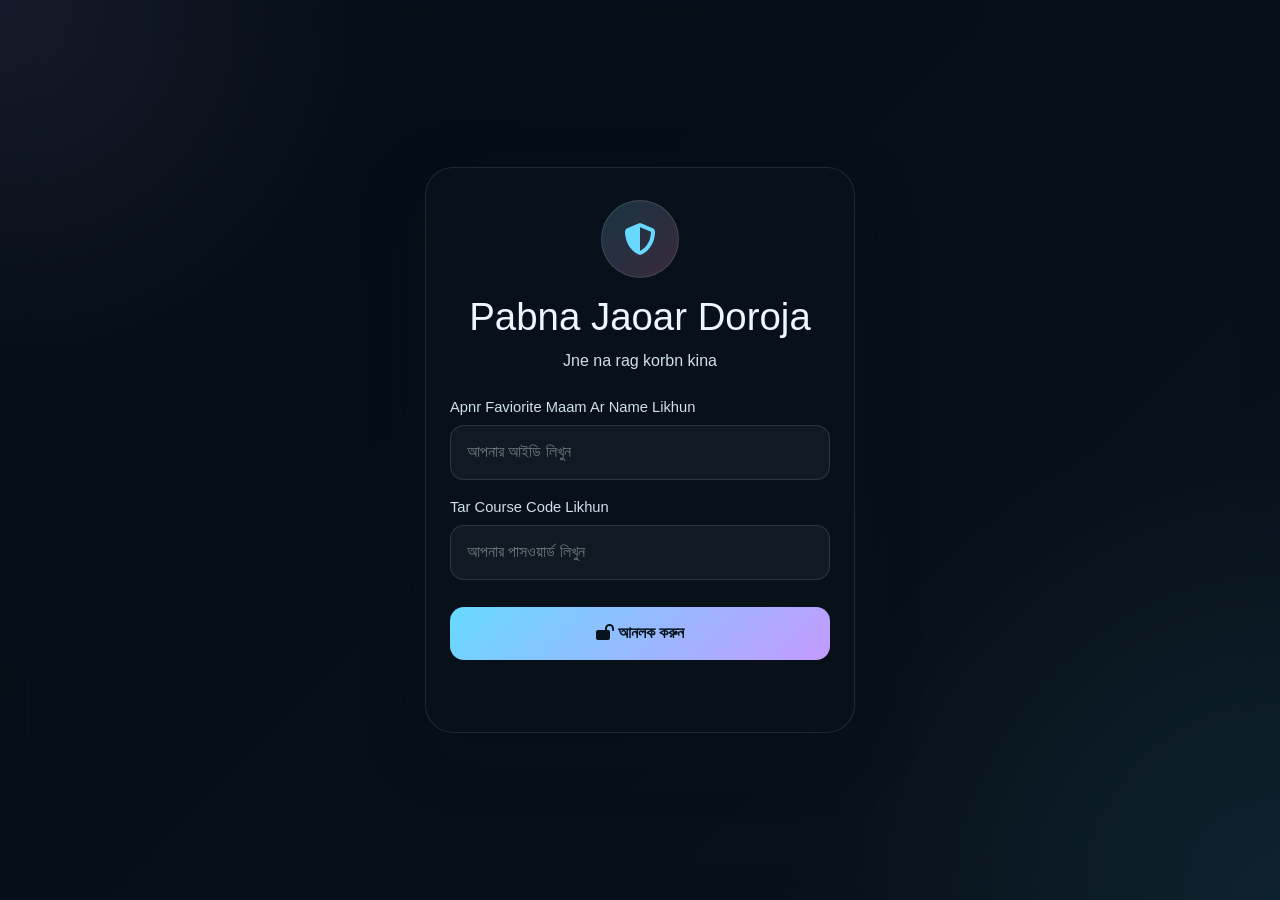
<file: photos.html>
<!DOCTYPE html>
<html lang="bn">
<head>
    <meta charset="UTF-8" />
    <meta name="viewport" content="width=device-width, initial-scale=1.0" />
    <title>PICTURE</title>
    <link rel="stylesheet" href="css/all.min.css" />
    <link rel="stylesheet" href="css/bootstrap.min.css" />
    <link rel="stylesheet" href="css/style.css" />
</head>
<body>
    <div class="security-lock" id="securityLock" aria-live="polite">
        <div class="lock-card">
            <div class="lock-badge"><i class="fa-solid fa-shield-halved"></i></div>
            <h1>Pabna Jaoar Doroja</h1>
            <p>Jne na rag korbn kina</p>

            <form id="lockForm" novalidate>
                <div class="mb-3">
                    <label for="userId">Apnr Faviorite Maam Ar Name Likhun</label>
                    <input type="text" id="userId" name="userId" placeholder="আপনার আইডি লিখুন" autocomplete="off" />
                </div>

                <div class="mb-3">
                    <label for="password">Tar Course Code Likhun</label>
                    <input type="password" id="password" name="password" placeholder="আপনার পাসওয়ার্ড লিখুন" autocomplete="off" />
                </div>

                <button type="submit" class="unlock-btn"><i class="fa-solid fa-lock-open"></i> আনলক করুন</button>
                <div id="authMessage" class="auth-message" aria-live="assertive"></div>
            </form>
        </div>
    </div>

    <div class="site-shell" id="siteShell">
        <header class="topbar">
            <div class="container-fluid container-lg">
                <div class="d-flex justify-content-between align-items-center py-3">
                    <div class="brand-wrap">
                        <span class="brand-icon"><i class="fa-solid fa-heart"></i></span>
                        <span class="brand-text">PICTURE</span>
                    </div>
                    <button id="logoutBtn" class="logout-btn" type="button"><i class="fa-solid fa-right-from-bracket"></i> লগআউট</button>
                </div>
            </div>
        </header>

        <main class="container-fluid container-lg py-5">
            <div class="row g-4">
                <div class="col-md-6 col-lg-4">
                    <div class="memory-card h-100">
                        <div class="icon-box pink"><i class="fa-solid fa-image"></i></div>
                        <h3>1</h3>
                        <p>Cute But Pagol</p>
                    </div>
                </div>
                <div class="col-md-6 col-lg-4">
                    <div class="memory-card h-100">
                        <div class="icon-box blue"><i class="fa-solid fa-camera"></i></div>
                        <h3>2</h3>
                        <p>কথার ভেতর, হাসির ভেতর, এবং অপেক্ষার ভেতর ভরপুর স্মৃতি।</p>
                    </div>
                </div>
                <div class="col-md-6 col-lg-4">
                    <div class="memory-card h-100">
                        <div class="icon-box purple"><i class="fa-solid fa-star"></i></div>
                        <h3>3</h3>
                        <p>প্রতিটি মুহূর্তই একেকটা ছোট্ট গল্পের মতো মূল্যবান।</p>
                    </div>
                </div>
            </div>
        </main>
    </div>

    <script src="js/bootstrap.bundle.min.js"></script>
    <script src="js/script.js"></script>
</body>
</html>
</file>
<file: css/style.css>
:root {
    --bg-dark: #07131d;
    --bg-deep: #0e1f2d;
    --bg-soft: #12314a;
    --glass: rgba(255, 255, 255, 0.09);
    --glass-border: rgba(255, 255, 255, 0.18);
    --white: #edf7ff;
    --muted: #cfe0ee;
    --pink: #ff8ec9;
    --blue: #67d9ff;
    --purple: #c49bff;
    --green: #90f4d5;
    --warning: #ff7d7d;
    --shadow: 0 20px 60px rgba(6, 17, 26, 0.45);
}

* {
    margin: 0;
    padding: 0;
    box-sizing: border-box;
}

html {
    scroll-behavior: smooth;
}

body {
    font-family: "Segoe UI", Tahoma, Geneva, Verdana, sans-serif;
    background:
        radial-gradient(circle at top left, rgba(196, 155, 255, 0.2), transparent 25%),
        radial-gradient(circle at bottom right, rgba(103, 217, 255, 0.18), transparent 30%),
        linear-gradient(135deg, var(--bg-dark), var(--bg-deep));
    color: var(--white);
    min-height: 100vh;
}

img {
    max-width: 100%;
    display: block;
}

a,
a:hover {
    text-decoration: none;
}

button,
input {
    font: inherit;
}

.site-shell {
    display: none;
}

body.authenticated .site-shell {
    display: block;
}

.custom-navbar {
    position: sticky;
    top: 0;
    z-index: 1040;
    background: rgba(11, 21, 30, 0.68);
    backdrop-filter: blur(16px);
    -webkit-backdrop-filter: blur(16px);
    border-bottom: 1px solid rgba(255, 255, 255, 0.08);
    padding-block: 0.75rem;
}

.navbar-brand {
    display: inline-flex;
    align-items: center;
    gap: 0.75rem;
    color: var(--white);
    text-decoration: none;
}

.brand-wrap {
    display: flex;
    align-items: center;
    gap: 12px;
    font-weight: 700;
    color: var(--white);
}

.brand-icon {
    width: 42px;
    height: 42px;
    border-radius: 50%;
    display: inline-flex;
    align-items: center;
    justify-content: center;
    background: linear-gradient(135deg, rgba(255, 142, 201, 0.28), rgba(103, 217, 255, 0.26));
    border: 1px solid rgba(255, 255, 255, 0.14);
    color: var(--pink);
    box-shadow: 0 0 20px rgba(255, 142, 201, 0.32);
}

.brand-text {
    letter-spacing: 0.03em;
    font-size: 1.05rem;
}

.navbar-nav {
    gap: 0.35rem;
}

.nav-link {
    color: rgba(237, 247, 255, 0.82);
    font-weight: 600;
    padding: 0.7rem 0.9rem !important;
    border-radius: 999px;
    transition: 0.25s ease;
}

.nav-link:hover,
.nav-link.active {
    color: var(--white);
    background: rgba(255, 255, 255, 0.08);
}

.navbar-toggler {
    border: 1px solid rgba(255, 255, 255, 0.12);
    border-radius: 12px;
    background: rgba(255, 255, 255, 0.04);
    padding: 0.45rem 0.6rem;
}

.navbar-toggler-icon {
    filter: invert(1);
    width: 1.25rem;
    height: 1.25rem;
}

.logout-btn {
    border: 1px solid rgba(255, 255, 255, 0.12);
    background: rgba(255, 255, 255, 0.07);
    color: var(--white);
    padding: 0.7rem 1rem;
    border-radius: 999px;
    transition: 0.3s ease;
}

.logout-btn:hover {
    transform: translateY(-1px);
    background: rgba(255, 255, 255, 0.12);
}

.hero-banner,
.story-box,
.quote-box,
.memory-card,
.mini-card {
    background: rgba(255, 255, 255, 0.05);
    backdrop-filter: blur(14px);
    -webkit-backdrop-filter: blur(14px);
    border: 1px solid var(--glass-border);
    box-shadow: var(--shadow);
}

.hero-banner {
    position: relative;
    overflow: hidden;
    border-radius: 30px;
    padding: 2.2rem;
    background:
        radial-gradient(circle at top left, rgba(255, 142, 201, 0.24), transparent 22%),
        radial-gradient(circle at bottom right, rgba(103, 217, 255, 0.22), transparent 25%),
        linear-gradient(135deg, rgba(17, 33, 47, 0.95), rgba(24, 41, 58, 0.9));
}

.hero-banner::before,
.hero-banner::after {
    content: "";
    position: absolute;
    border-radius: 50%;
    filter: blur(18px);
    opacity: 0.6;
    animation: floatGlow 8s ease-in-out infinite alternate;
}

.hero-banner::before {
    width: 180px;
    height: 180px;
    background: rgba(255, 142, 201, 0.14);
    top: -40px;
    right: 15%;
}

.hero-banner::after {
    width: 220px;
    height: 220px;
    background: rgba(103, 217, 255, 0.14);
    bottom: -60px;
    left: 10%;
    animation-delay: 1.5s;
}

@keyframes floatGlow {
    0% { transform: translateY(0) scale(1); }
    100% { transform: translateY(-18px) scale(1.08); }
}

.hero-banner h1 {
    position: relative;
    z-index: 1;
    font-size: clamp(2rem, 4vw, 3.4rem);
    line-height: 1.18;
    margin-bottom: 1rem;
}

.hero-banner p {
    position: relative;
    z-index: 1;
    color: var(--muted);
    font-size: 1.02rem;
    line-height: 1.9;
}

.eyebrow,
.section-tag {
    position: relative;
    z-index: 1;
    display: inline-block;
    padding: 0.45rem 0.8rem;
    background: rgba(255, 255, 255, 0.08);
    border: 1px solid rgba(255, 255, 255, 0.12);
    border-radius: 999px;
    color: var(--green);
    font-size: 0.8rem;
    letter-spacing: 0.04em;
    margin-bottom: 1rem;
}

.primary-btn,
.secondary-btn {
    position: relative;
    z-index: 1;
    display: inline-flex;
    align-items: center;
    justify-content: center;
    gap: 0.6rem;
    border-radius: 999px;
    padding: 0.85rem 1.3rem;
    font-weight: 600;
    transition: 0.3s ease;
}

.primary-btn {
    background: linear-gradient(135deg, var(--pink), #ffb5d9);
    color: #1a0c17;
}

.secondary-btn {
    background: rgba(255, 255, 255, 0.07);
    color: var(--white);
    border: 1px solid rgba(255, 255, 255, 0.1);
}

.primary-btn:hover,
.secondary-btn:hover {
    transform: translateY(-2px);
}

.hero-visual {
    position: relative;
    z-index: 1;
    display: flex;
    justify-content: center;
}

.visual-frame {
    width: min(100%, 320px);
    aspect-ratio: 1;
    border-radius: 28px;
    display: flex;
    align-items: center;
    justify-content: center;
    font-size: 5rem;
    color: var(--white);
    background: linear-gradient(135deg, rgba(103, 217, 255, 0.18), rgba(255, 142, 201, 0.2), rgba(196, 155, 255, 0.2));
    border: 1px solid rgba(255, 255, 255, 0.15);
    box-shadow: inset 0 0 30px rgba(255, 255, 255, 0.06), 0 18px 42px rgba(103, 217, 255, 0.12);
}

.memory-card {
    border-radius: 20px;
    padding: 1.5rem 1.2rem;
    height: 100%;
}

.icon-box {
    width: 58px;
    height: 58px;
    border-radius: 18px;
    display: grid;
    place-items: center;
    margin-bottom: 1rem;
    font-size: 1.4rem;
}

.icon-box.pink { background: rgba(255, 142, 201, 0.18); color: var(--pink); }
.icon-box.blue { background: rgba(103, 217, 255, 0.16); color: var(--blue); }
.icon-box.purple { background: rgba(196, 155, 255, 0.18); color: var(--purple); }
.icon-box.green { background: rgba(144, 244, 213, 0.18); color: var(--green); }

.memory-card h3 {
    font-size: 1.2rem;
    margin-bottom: 0.7rem;
}

.memory-card p {
    color: var(--muted);
    line-height: 1.8;
    font-size: 0.96rem;
}

.story-panel {
    margin-top: 1rem;
}

.story-box,
.quote-box {
    border-radius: 24px;
    height: 100%;
    padding: 1.8rem;
}

.story-box h3 {
    margin-bottom: 1rem;
    font-size: clamp(1.7rem, 3vw, 2.2rem);
}

.story-box p,
.quote-box p {
    color: var(--muted);
    line-height: 1.9;
}

.quote-box {
    display: flex;
    flex-direction: column;
    justify-content: center;
}

.quote-box i {
    font-size: 2.2rem;
    color: var(--pink);
    margin-bottom: 1rem;
}

.gallery-section {
    padding-top: 1.5rem;
    padding-bottom: 2rem;
}

.section-heading {
    margin-bottom: 1.5rem;
}

.section-heading h2 {
    font-size: clamp(1.8rem, 3vw, 2.6rem);
    margin-bottom: 0.7rem;
}

.section-heading p {
    color: var(--muted);
    font-size: 1rem;
    line-height: 1.8;
}

.gallery-grid .gallery-item {
    border: 1px solid rgba(255, 255, 255, 0.08);
    border-radius: 22px;
    overflow: hidden;
    background: rgba(255, 255, 255, 0.04);
    box-shadow: 0 18px 35px rgba(6, 17, 26, 0.18);
    transition: transform 0.3s ease, box-shadow 0.3s ease;
    cursor: pointer;
}

.gallery-grid .gallery-item:hover {
    transform: translateY(-6px) scale(1.01);
    box-shadow: 0 20px 40px rgba(103, 217, 255, 0.12);
}

.gallery-image-wrap {
    position: relative;
    overflow: hidden;
    aspect-ratio: 4 / 5;
    background: rgba(255, 255, 255, 0.06);
}

.gallery-image-wrap img {
    width: 100%;
    height: 100%;
    object-fit: cover;
    transition: transform 0.5s ease;
}

.gallery-item:hover .gallery-image-wrap img {
    transform: scale(1.08);
}

.gallery-caption {
    padding: 0.95rem 1rem 1.1rem;
    color: var(--muted);
    font-size: 0.9rem;
    line-height: 1.7;
    text-align: center;
    min-height: 80px;
}

.video-section {
    padding-top: 1rem;
    padding-bottom: 2rem;
}

.video-card {
    background: rgba(255, 255, 255, 0.04);
    border: 1px solid rgba(255, 255, 255, 0.08);
    border-radius: 24px;
    overflow: hidden;
    box-shadow: 0 18px 35px rgba(6, 17, 26, 0.18);
    transition: transform 0.3s ease;
}

.video-card:hover {
    transform: translateY(-5px);
}

.video-wrapper {
    position: relative;
    overflow: hidden;
    background: rgba(0, 0, 0, 0.2);
}

.video-wrapper video {
    display: block;
    width: 100%;
    height: 260px;
    object-fit: cover;
    background: #0c1720;
}

.video-body {
    padding: 1.2rem 1rem 1rem;
}

.video-body h3 {
    font-size: 1.22rem;
    margin-bottom: 0.7rem;
}

.video-body p {
    color: var(--muted);
    line-height: 1.8;
    margin-bottom: 1rem;
    font-size: 0.95rem;
}

.like-btn {
    position: relative;
    display: inline-flex;
    align-items: center;
    gap: 0.6rem;
    border: 1px solid rgba(255, 255, 255, 0.08);
    background: rgba(255, 255, 255, 0.05);
    color: var(--white);
    border-radius: 999px;
    padding: 0.55rem 0.9rem;
    transition: transform 0.2s ease, box-shadow 0.2s ease;
}

.like-btn i {
    color: var(--pink);
}

.like-btn:hover {
    transform: translateY(-1px);
    box-shadow: 0 10px 24px rgba(255, 142, 201, 0.18);
}

.like-btn.liked {
    animation: heartPop 0.45s ease;
}

@keyframes heartPop {
    0% { transform: scale(1); }
    30% { transform: scale(1.18); }
    60% { transform: scale(0.96); }
    100% { transform: scale(1); }
}

.gallery-strip {
    padding-bottom: 3rem;
}

.mini-card {
    border-radius: 20px;
    padding: 1.4rem 0.8rem;
    min-height: 110px;
    display: flex;
    flex-direction: column;
    align-items: center;
    justify-content: center;
    gap: 0.7rem;
    color: var(--white);
}

.mini-card i {
    font-size: 1.5rem;
    color: var(--blue);
}

.mini-card span {
    font-weight: 600;
}

.gallery-lightbox .modal-content {
    background: rgba(8, 17, 27, 0.96);
    border: 1px solid rgba(255, 255, 255, 0.08);
    border-radius: 24px;
    overflow: hidden;
}

.gallery-modal-content {
    position: relative;
}

.lightbox-close {
    position: absolute;
    top: 16px;
    right: 16px;
    z-index: 3;
    width: 42px;
    height: 42px;
    border: none;
    border-radius: 50%;
    background: rgba(255, 255, 255, 0.12);
    color: var(--white);
}

.lightbox-body {
    display: flex;
    align-items: center;
    justify-content: center;
    gap: 1rem;
    padding: 3rem 1rem 1rem;
    background: rgba(0, 0, 0, 0.2);
}

.lightbox-body img {
    max-height: 75vh;
    max-width: 100%;
    object-fit: contain;
    border-radius: 18px;
    box-shadow: 0 15px 40px rgba(0, 0, 0, 0.28);
}

.lightbox-nav {
    width: 52px;
    height: 52px;
    border: none;
    border-radius: 50%;
    background: rgba(255, 255, 255, 0.14);
    color: var(--white);
    font-size: 1.2rem;
}

.lightbox-caption {
    text-align: center;
    padding: 0.8rem 1rem 1.3rem;
    color: var(--white);
    font-size: 1rem;
    font-weight: 600;
}

.timeline-section,
.wish-section {
    padding-top: 1.5rem;
    padding-bottom: 1rem;
}

.timeline {
    position: relative;
    max-width: 960px;
    margin: 0 auto;
    padding-left: 1rem;
}

.timeline::before {
    content: "";
    position: absolute;
    top: 0;
    left: 22px;
    width: 3px;
    height: 100%;
    background: linear-gradient(180deg, rgba(255, 142, 201, 0.7), rgba(103, 217, 255, 0.7));
}

.timeline-item {
    position: relative;
    display: flex;
    gap: 1.2rem;
    padding-left: 2.2rem;
    margin-bottom: 1.8rem;
}

.timeline-icon {
    position: absolute;
    left: 0;
    top: 4px;
    width: 46px;
    height: 46px;
    border-radius: 50%;
    display: grid;
    place-items: center;
    background: linear-gradient(135deg, rgba(255, 142, 201, 0.28), rgba(103, 217, 255, 0.25));
    border: 1px solid rgba(255, 255, 255, 0.13);
    color: var(--white);
    box-shadow: 0 8px 25px rgba(103, 217, 255, 0.15);
}

.timeline-content {
    flex: 1;
    background: rgba(255, 255, 255, 0.04);
    border: 1px solid rgba(255, 255, 255, 0.08);
    border-radius: 22px;
    padding: 1.2rem 1rem;
}

.timeline-date {
    display: inline-block;
    margin-bottom: 0.45rem;
    color: var(--green);
    font-weight: 700;
    font-size: 0.82rem;
}

.timeline-content h3 {
    font-size: 1.25rem;
    margin-bottom: 0.55rem;
}

.timeline-content p {
    color: var(--muted);
    line-height: 1.8;
    margin-bottom: 0;
}

.wish-form {
    background: rgba(255, 255, 255, 0.04);
    border: 1px solid rgba(255, 255, 255, 0.08);
    border-radius: 24px;
    padding: 1.4rem;
    box-shadow: var(--shadow);
}

.wish-form label {
    display: block;
    margin-bottom: 0.55rem;
    color: var(--muted);
    font-weight: 600;
}

.wish-form input,
.wish-form textarea {
    width: 100%;
    border: 1px solid rgba(255, 255, 255, 0.12);
    border-radius: 14px;
    background: rgba(255, 255, 255, 0.04);
    color: var(--white);
    padding: 0.9rem 1rem;
    outline: none;
    resize: vertical;
}

.wish-form input::placeholder,
.wish-form textarea::placeholder {
    color: rgba(255, 255, 255, 0.38);
}

.submit-btn {
    width: 100%;
    border: none;
    border-radius: 14px;
    padding: 0.9rem 1rem;
    background: linear-gradient(135deg, var(--pink), var(--purple));
    color: #0d1720;
    font-weight: 700;
    transition: transform 0.2s ease;
}

.submit-btn:hover {
    transform: translateY(-1px);
}

.wish-feed {
    display: flex;
    flex-direction: column;
    gap: 1rem;
}

.wish-card {
    position: relative;
    overflow: hidden;
    background: rgba(255, 255, 255, 0.05);
    border: 1px solid rgba(255, 255, 255, 0.09);
    border-radius: 22px;
    padding: 1.2rem 1rem;
    animation: floatCard 0.5s ease;
}

.wish-card::before {
    content: "❤";
    position: absolute;
    right: 18px;
    top: 12px;
    color: rgba(255, 142, 201, 0.8);
    font-size: 1.4rem;
    animation: floatHeart 2.5s ease-in-out infinite;
}

@keyframes floatHeart {
    0%, 100% { transform: translateY(0); opacity: 0.7; }
    50% { transform: translateY(-10px); opacity: 1; }
}

@keyframes floatCard {
    0% { opacity: 0; transform: translateY(10px); }
    100% { opacity: 1; transform: translateY(0); }
}

.wish-card strong {
    display: block;
    margin-bottom: 0.35rem;
    color: var(--white);
    font-size: 1.02rem;
}

.wish-card p {
    margin: 0;
    color: var(--muted);
    line-height: 1.8;
}

.site-footer {
    background: linear-gradient(135deg, rgba(11, 21, 30, 0.92), rgba(33, 48, 60, 0.9));
    border-top: 1px solid rgba(255, 255, 255, 0.08);
    padding: 2rem 0 1.2rem;
    margin-top: 2rem;
}

.site-footer p {
    margin: 0;
    color: var(--white);
    font-weight: 600;
}

.social-links {
    display: flex;
    justify-content: center;
    gap: 0.8rem;
    flex-wrap: wrap;
}

.social-links a {
    width: 38px;
    height: 38px;
    border-radius: 50%;
    display: grid;
    place-items: center;
    background: rgba(255, 255, 255, 0.08);
    color: var(--white);
    border: 1px solid rgba(255, 255, 255, 0.09);
}

.footer-bottom {
    margin-top: 1.3rem;
    padding-top: 1rem;
    border-top: 1px solid rgba(255, 255, 255, 0.08);
    display: flex;
    justify-content: space-between;
    gap: 1rem;
    flex-wrap: wrap;
    color: rgba(237, 247, 255, 0.72);
    font-size: 0.88rem;
}

@media (max-width: 767.98px) {
    .hero-card {
        padding: 1.5rem 1rem;
    }

    .topbar {
        padding-inline: 0.35rem;
    }

    .brand-text {
        font-size: 0.8rem;
    }

    .logout-btn {
        padding: 0.6rem 0.8rem;
        font-size: 0.85rem;
    }

    .lock-card {
        padding: 1.5rem 1rem;
    }

    .footer-bottom {
        justify-content: center;
        text-align: center;
    }
}

.security-lock {
    position: fixed;
    inset: 0;
    display: flex;
    align-items: center;
    justify-content: center;
    padding: 1.2rem;
    background: rgba(2, 8, 14, 0.52);
    backdrop-filter: blur(18px);
    -webkit-backdrop-filter: blur(18px);
    z-index: 2000;
    transition: opacity 0.55s ease, visibility 0.55s ease;
}

.security-lock.hidden {
    opacity: 0;
    visibility: hidden;
    pointer-events: none;
}

.lock-card {
    width: min(100%, 430px);
    background: rgba(10, 18, 29, 0.72);
    border: 1px solid rgba(255, 255, 255, 0.1);
    border-radius: 28px;
    box-shadow: var(--shadow);
    padding: 2rem 1.5rem;
}

.lock-badge {
    width: 78px;
    height: 78px;
    margin: 0 auto 1rem;
    border-radius: 50%;
    display: grid;
    place-items: center;
    background: linear-gradient(135deg, rgba(103, 217, 255, 0.18), rgba(255, 142, 201, 0.2));
    border: 1px solid rgba(255, 255, 255, 0.12);
    font-size: 2rem;
    color: var(--blue);
}

.lock-card h1 {
    font-size: clamp(1.8rem, 3vw, 2.4rem);
    text-align: center;
    margin-bottom: 0.55rem;
}

.lock-card p {
    text-align: center;
    color: var(--muted);
    margin-bottom: 1.4rem;
}

.lock-card label {
    display: block;
    margin-bottom: 0.45rem;
    color: var(--muted);
    font-size: 0.92rem;
}

.lock-card input {
    width: 100%;
    border: 1px solid rgba(255, 255, 255, 0.12);
    border-radius: 14px;
    background: rgba(255, 255, 255, 0.04);
    color: var(--white);
    padding: 0.9rem 1rem;
    outline: none;
    transition: border-color 0.3s ease, box-shadow 0.3s ease;
}

.lock-card input:focus {
    border-color: rgba(103, 217, 255, 0.7);
    box-shadow: 0 0 0 0.2rem rgba(103, 217, 255, 0.14);
}

.lock-card input::placeholder {
    color: rgba(255, 255, 255, 0.4);
}

.unlock-btn {
    width: 100%;
    border: none;
    border-radius: 14px;
    padding: 0.9rem 1rem;
    background: linear-gradient(135deg, var(--blue), var(--purple));
    color: #07131d;
    font-weight: 700;
    margin-top: 0.7rem;
    transition: transform 0.25s ease, box-shadow 0.25s ease;
}

.unlock-btn:hover {
    transform: translateY(-1px);
    box-shadow: 0 10px 24px rgba(103, 217, 255, 0.25);
}

.auth-message {
    min-height: 24px;
    margin-top: 1rem;
    text-align: center;
    font-size: 0.94rem;
    font-weight: 600;
}

.auth-message.error {
    color: var(--warning);
}

.auth-message.success {
    color: var(--green);
}

@media (max-width: 767.98px) {
    .hero-card {
        padding: 1.5rem 1rem;
    }

    .topbar {
        padding-inline: 0.35rem;
    }

    .brand-text {
        font-size: 0.8rem;
    }

    .logout-btn {
        padding: 0.6rem 0.8rem;
        font-size: 0.85rem;
    }

    .lock-card {
        padding: 1.5rem 1rem;
    }
}
</file>
